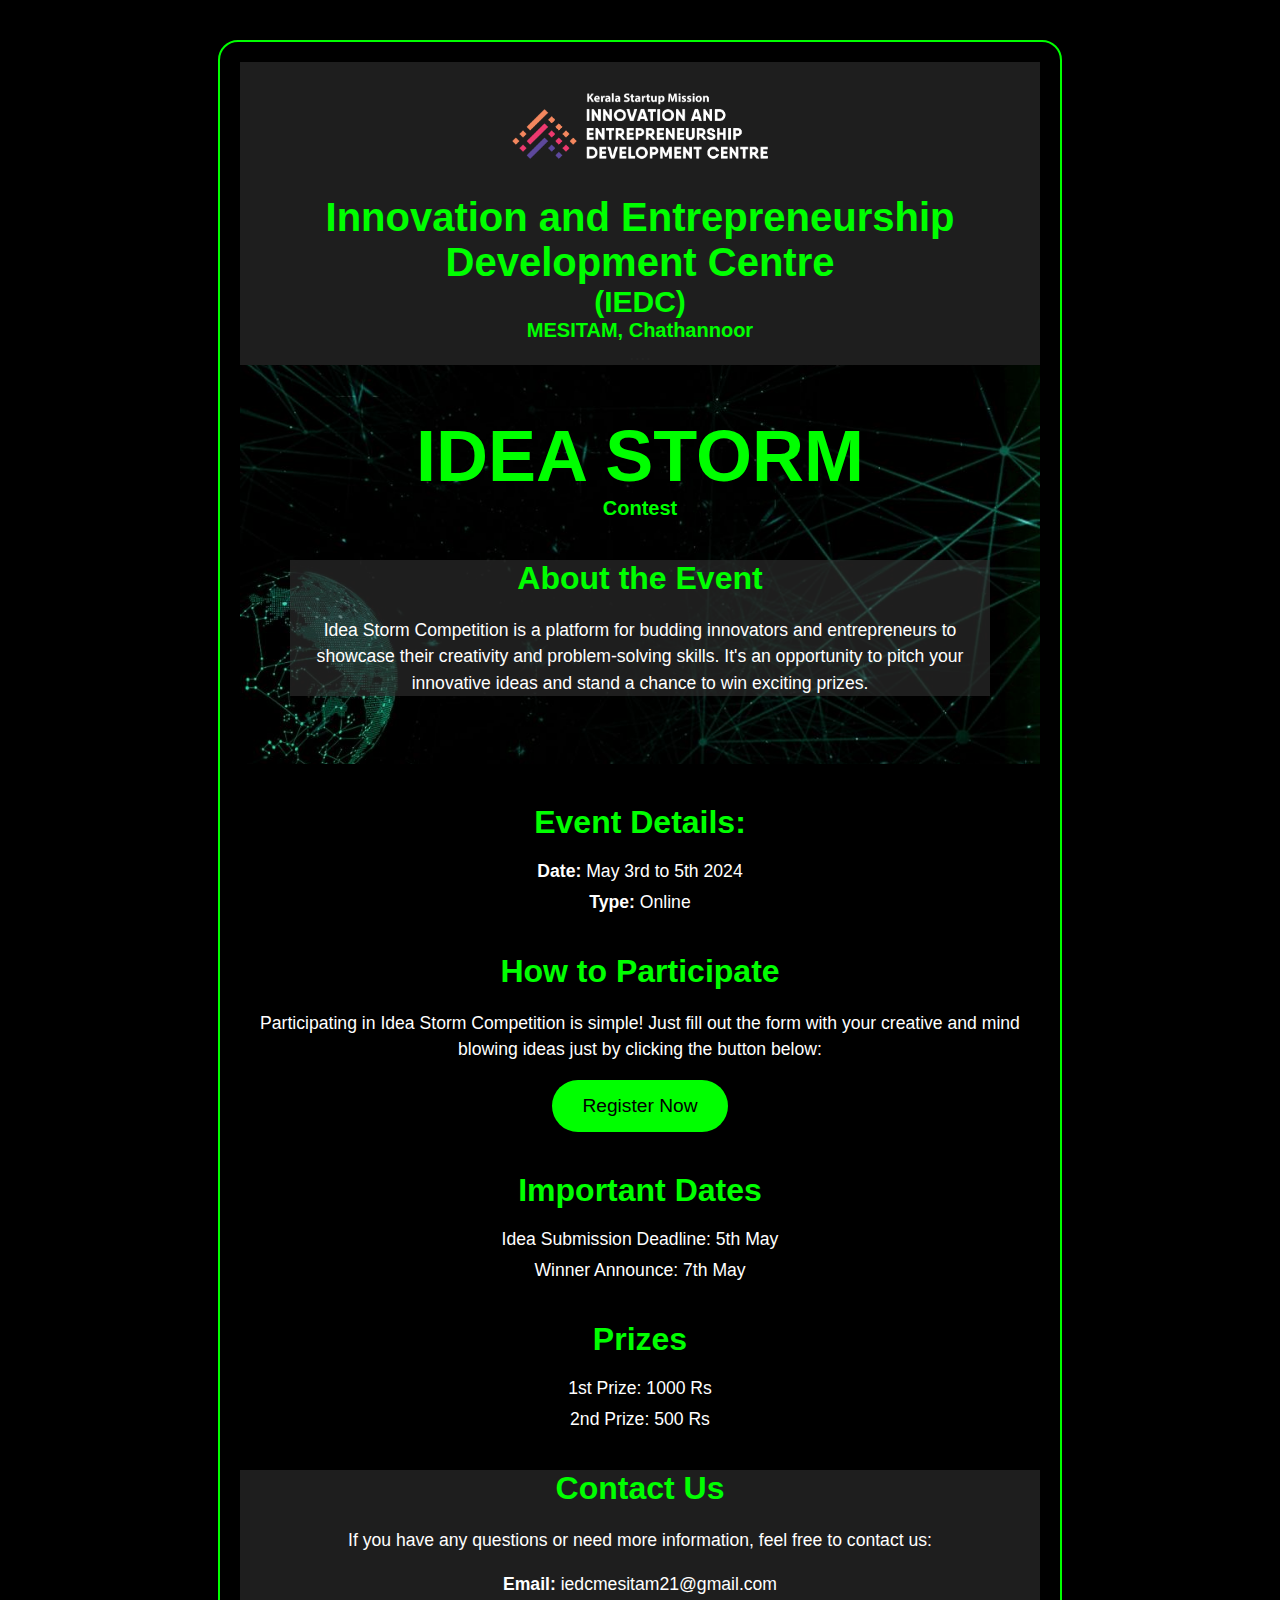
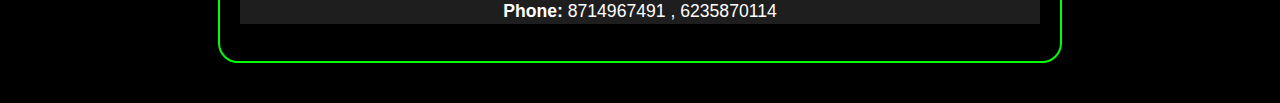
<file: index.html>
<!DOCTYPE html>
<html lang="en">
<head>
    <meta charset="UTF-8">
    <meta name="viewport" content="width=device-width, initial-scale=1.0">
    <title>Idea Storm Competition</title>
    <link rel="stylesheet" href="styles.css">
</head>
<body>
    <div class="outer-container">
        <div class="header">
	       	<div class="img"><img src="logo.png" alt="IEDC" width="40%"></div>
            <div class="title-org"><div style="font-size: 40px;"><strong>Innovation and Entrepreneurship Development Centre</div>(IEDC)<br><div style="font-size: 20px;">MESITAM, Chathannoor<br></strong><div style="color:#222;">....</div></div></div>
        </div>

        <div class="container">
        <div class="front">
            <div class="title-event"><strong><div style="font-size: 150%;">IDEA STORM</div><div style="font-size: 20px;">Contest</div></strong></div>
            
            <div class="about_section">
                <h2>About the Event</h2>
                <p>Idea Storm Competition is a platform for budding innovators and entrepreneurs to showcase their creativity and problem-solving skills. It's an opportunity to pitch your innovative ideas and stand a chance to win exciting prizes.</p>
            </div>
         </div>

            <div class="section">
                <h2>Event Details:</h2>
                <ul>
                    <li><strong>Date:</strong> May 3rd to 5th 2024</li>
                    <li><strong>Type:</strong> Online</li>
                </ul>
            </div>

            <div class="section">
                <h2>How to Participate</h2>
                <p>Participating in Idea Storm Competition is simple! Just fill out the form with your creative and mind blowing ideas just by clicking the button below:</p>
                <a href="form.html" class="btn-register">Register Now</a>
            </div>

            <div class="section">
                <h2>Important Dates</h2>
                <ul>
                    <li>Idea Submission Deadline: 5th May</li>
                    <li>Winner Announce: 7th May</li>
                </ul>
            </div>

            <div class="section">
                <h2>Prizes</h2>
                <ul>
                    <li>1st Prize: 1000 Rs</li>
                    <li>2nd Prize: 500 Rs</li>
                </ul>
            </div>

            <div class="section" style="background-color: rgba(50, 50, 50, 0.6);">
                <h2>Contact Us</h2>
                <p>If you have any questions or need more information, feel free to contact us:</p>
                <p><strong>Email:</strong> iedcmesitam21@gmail.com<br>
                <strong>Phone:</strong> 8714967491 , 6235870114</p>
            </div>
        </div>
    </div>
</body>
</html>
</file>
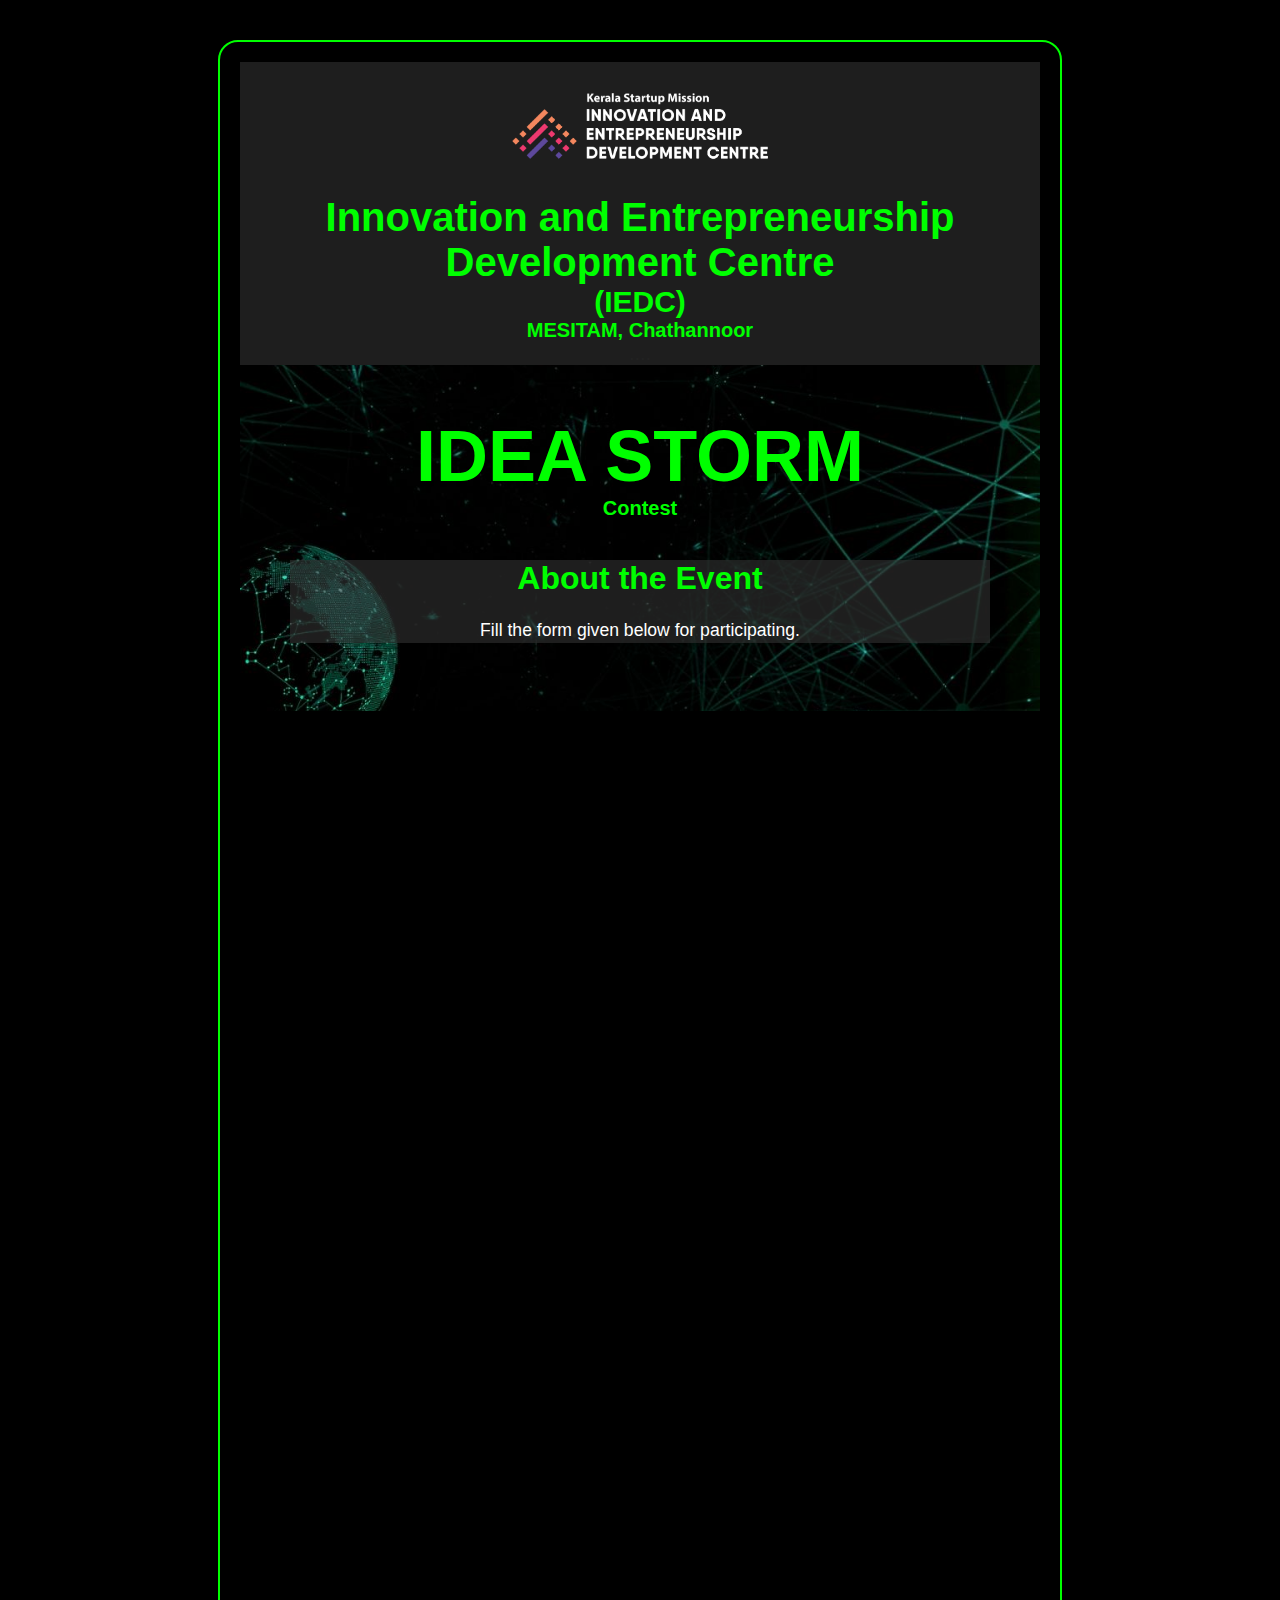
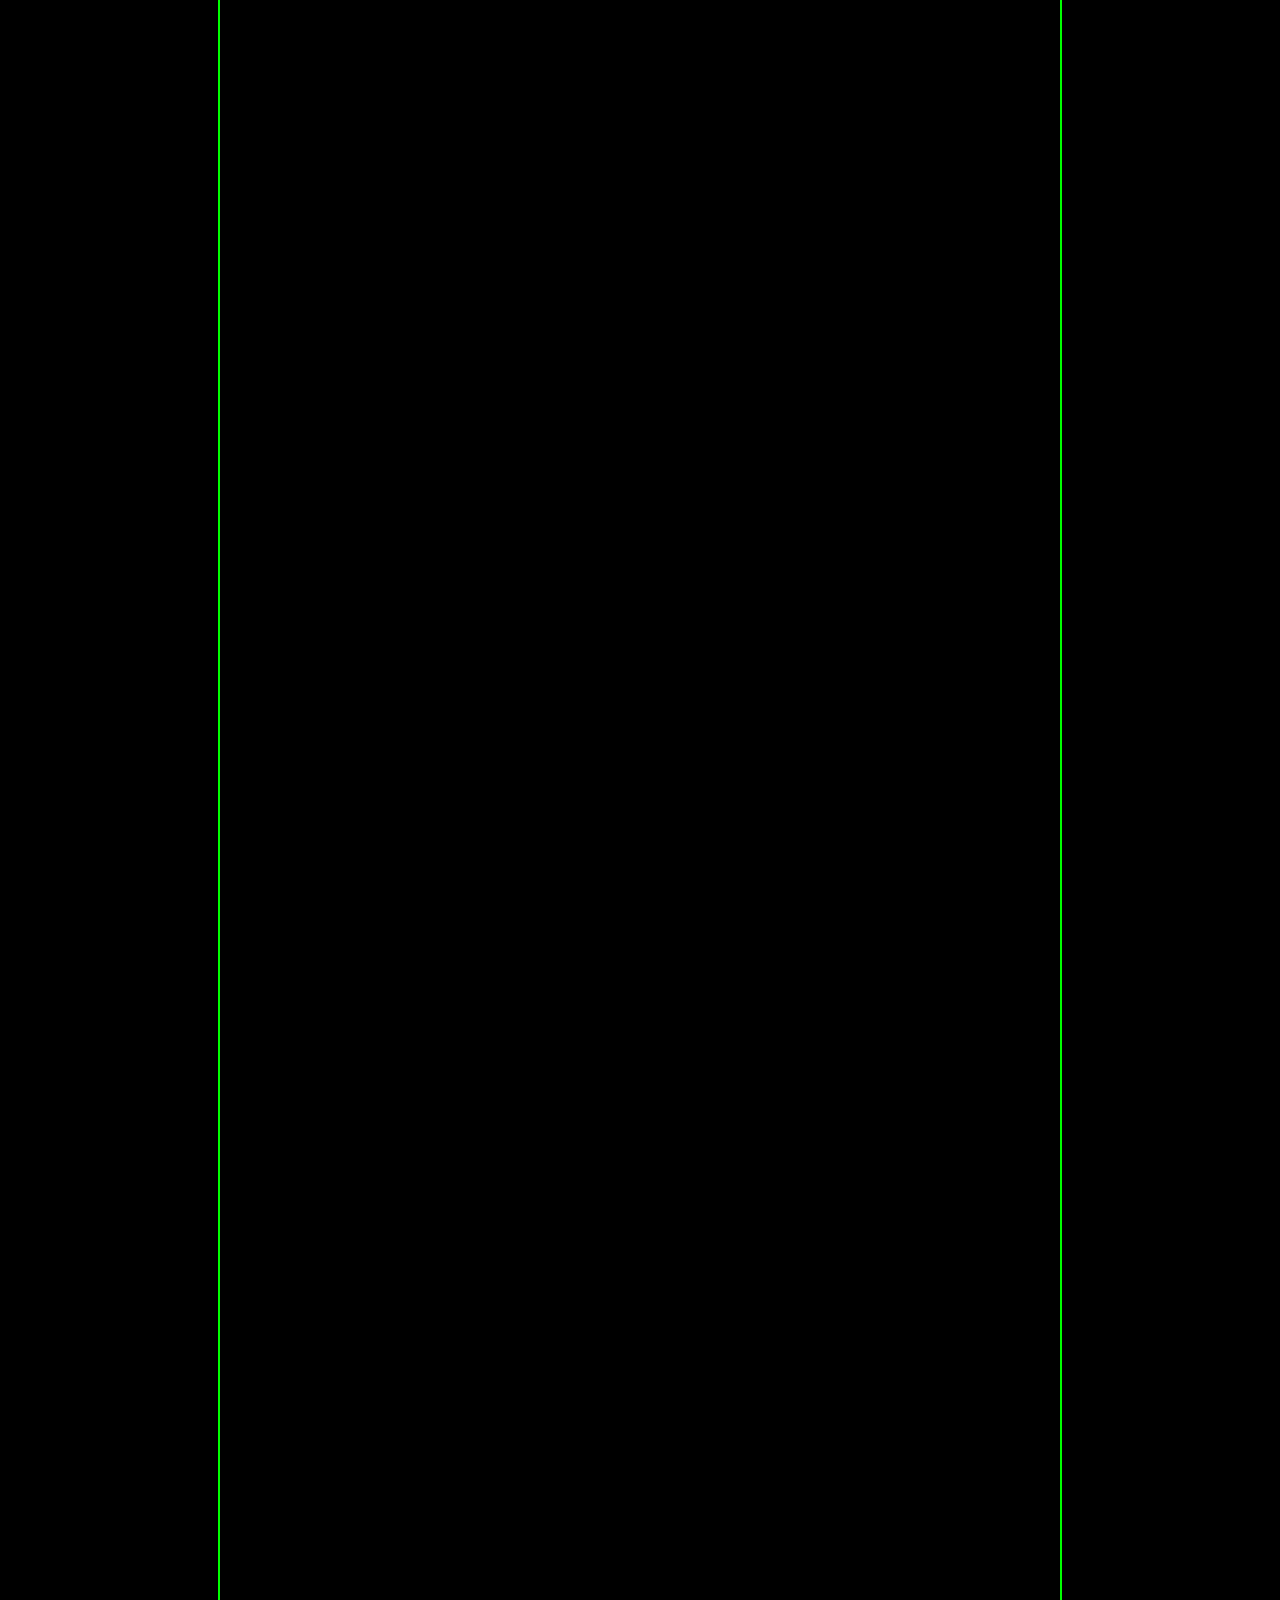
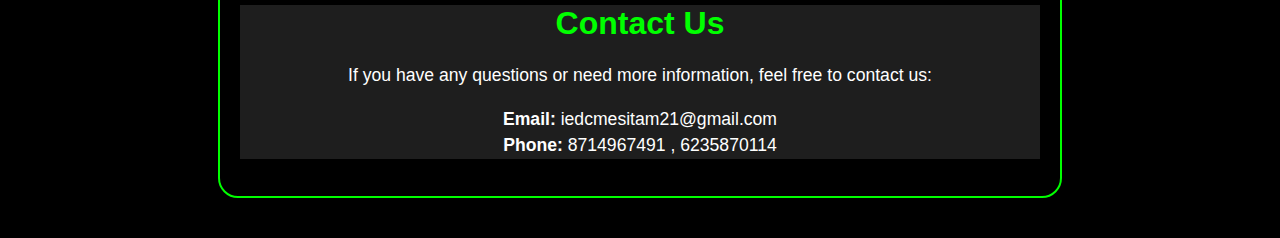
<file: form.html>
<!DOCTYPE html>
<html lang="en">
<head>
    <meta charset="UTF-8">
    <meta name="viewport" content="width=device-width, initial-scale=1.0">
    <title>Idea Storm Competition</title>
    <link rel="stylesheet" href="styles.css">
</head>
<body>
    <div class="outer-container">
        <div class="header">
	       	<div class="img"><img src="logo.png" alt="IEDC" width="40%"></div>
            <div class="title-org"><div style="font-size: 40px;"><strong>Innovation and Entrepreneurship Development Centre</div>(IEDC)<br><div style="font-size: 20px;">MESITAM, Chathannoor<br></strong><div style="color:#222;">....</div></div></div>
        </div>

        <div class="container">
        <div class="front">
            <div class="title-event"><strong><div style="font-size: 150%;">IDEA STORM</div><div style="font-size: 20px;">Contest</div></strong></div>
            
            <div class="about_section">
                <h2>About the Event</h2>
                <p>Fill the form given below for participating.</p>
            </div>
         </div>

           <iframe src="https://docs.google.com/forms/d/e/1FAIpQLSfEwvQ9_Cvf1ljOZ6t0VhCecnPyxbbac9lJq53mNGlxMkTAYA/viewform?embedded=true" width="100%" height="2450" frameborder="0" marginheight="0" marginwidth="0">Loading…</iframe>

            <div class="section" style="background-color: rgba(50, 50, 50, 0.6);">
                <h2>Contact Us</h2>
                <p>If you have any questions or need more information, feel free to contact us:</p>
                <p><strong>Email:</strong> iedcmesitam21@gmail.com<br>
                <strong>Phone:</strong> 8714967491 , 6235870114</p>
            </div>
        </div>
    </div>
</body>
</html>
</file>
<file: styles.css>
body {
    font-family: Arial, sans-serif;
    margin: 0;
    padding: 0;
    background-color: #000;
    color: #fff;
}

.outer-container {
    max-width: 800px;
    margin: 40px auto;
    padding: 20px;
    border: 2px solid #00ff00;
    border-radius: 20px;
}

.header {
    text-align: center;
    background-color: rgba(50, 50, 50, 0.6);
}

.title-org {
    font-size: 30px;
    color: #00ff00;
}

.front {
	padding: 50px;
	background-image: url('bg.jpg');
	background-size: cover;
    	background-position: center;
}

.container {
    text-align: center;
}

.title-event {
    font-size: 3em;
    margin-bottom: 40px;
    color: #00ff00;
}

.section {
    margin-top: 40px;
}

.section h2 {
    font-size: 2em;
    margin-bottom: 20px;
    color: #00ff00;
}

.section p {
    font-size: 1.1em;
    line-height: 1.5;
}

.section ul {
    list-style: none;
    padding: 0;
}

.section ul li {
    font-size: 1.1em;
    margin-bottom: 10px;
}

.btn-register {
    display: inline-block;
    background-color: #00ff00;
    color: #000;
    padding: 15px 30px;
    text-decoration: none;
    border-radius: 50px;
    font-size: 1.2em;
    transition: background-color 0.3s ease;
}

.btn-register:hover {
    background-color: #00cc00;
}

.about_section {
    margin-top: 40px;
    background-color: rgba(50, 50, 50, 0.6);
}

.about_section h2 {
    font-size: 2em;
    margin-bottom: 20px;
    color: #00ff00;
}

.about_section p {
    font-size: 1.1em;
    line-height: 1.5;
}

.about_section ul {
    list-style: none;
    padding: 0;
}

.about_section ul li {
    font-size: 1.1em;
    margin-bottom: 10px;
}
</file>
